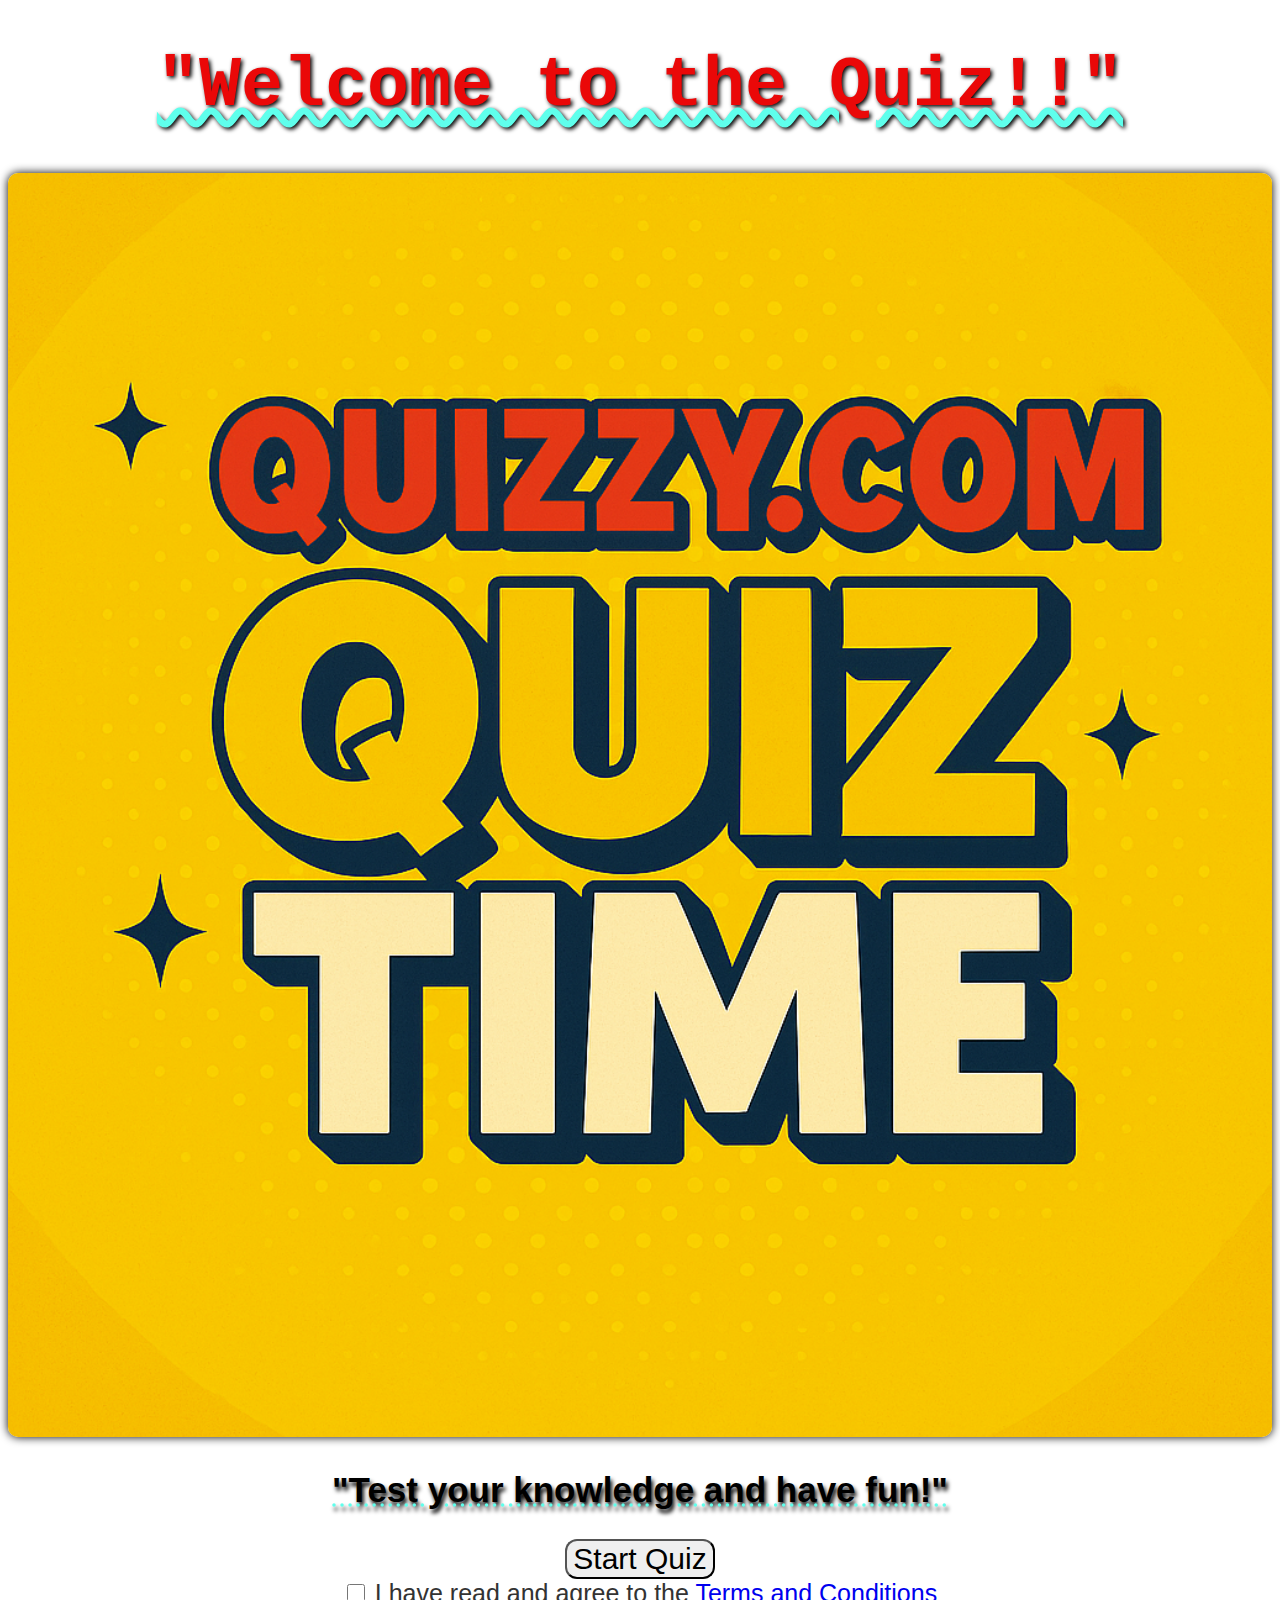
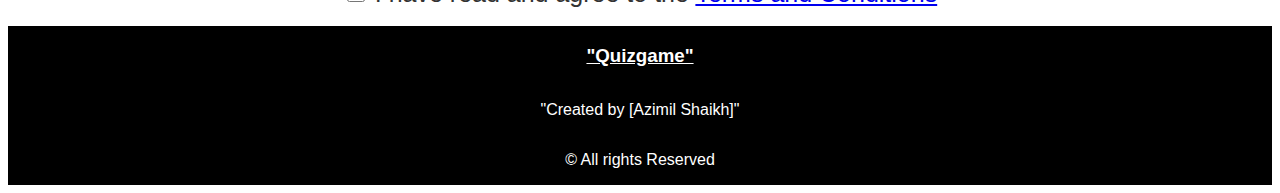
<file: index.html>
<!DOCTYPE html>
<html lang="en">
<head>
    <meta charset="UTF-8">
    <meta name="viewport" content="width=device-width, initial-scale=1.0">
    <title>Quizgame</title>
   
</head>
<link rel ="stylesheet" href="Style.css">
<body>
    <header class="heady">
    <h1>"Welcome to the Quiz!!"</h1>
</header>
    <img src="quizimg.png" alt="Quiz Image" class="img">
    <h2 class="head">"Test your knowledge and have fun!"</h2>
    <Center>
    <button onclick="location.href='quizpage.html'" class="start" >Start Quiz</button><br>
    <label class="terms-label">
        <input type="checkbox" id="check">
        I have read and agree to the <a href="terms.html" >Terms and Conditions</a>
      </label>
<br><br>
  
    </label>
</Center>
<script src="script.js"></script>
</body>
<footer class="foot">
    <h3 class = "footer">"Quizgame"</h3>
   <p class = "footer">"Created by [Azimil Shaikh]"</p>
    <p>&copy; All rights Reserved</p>
  
</footer>
</html>
</file>
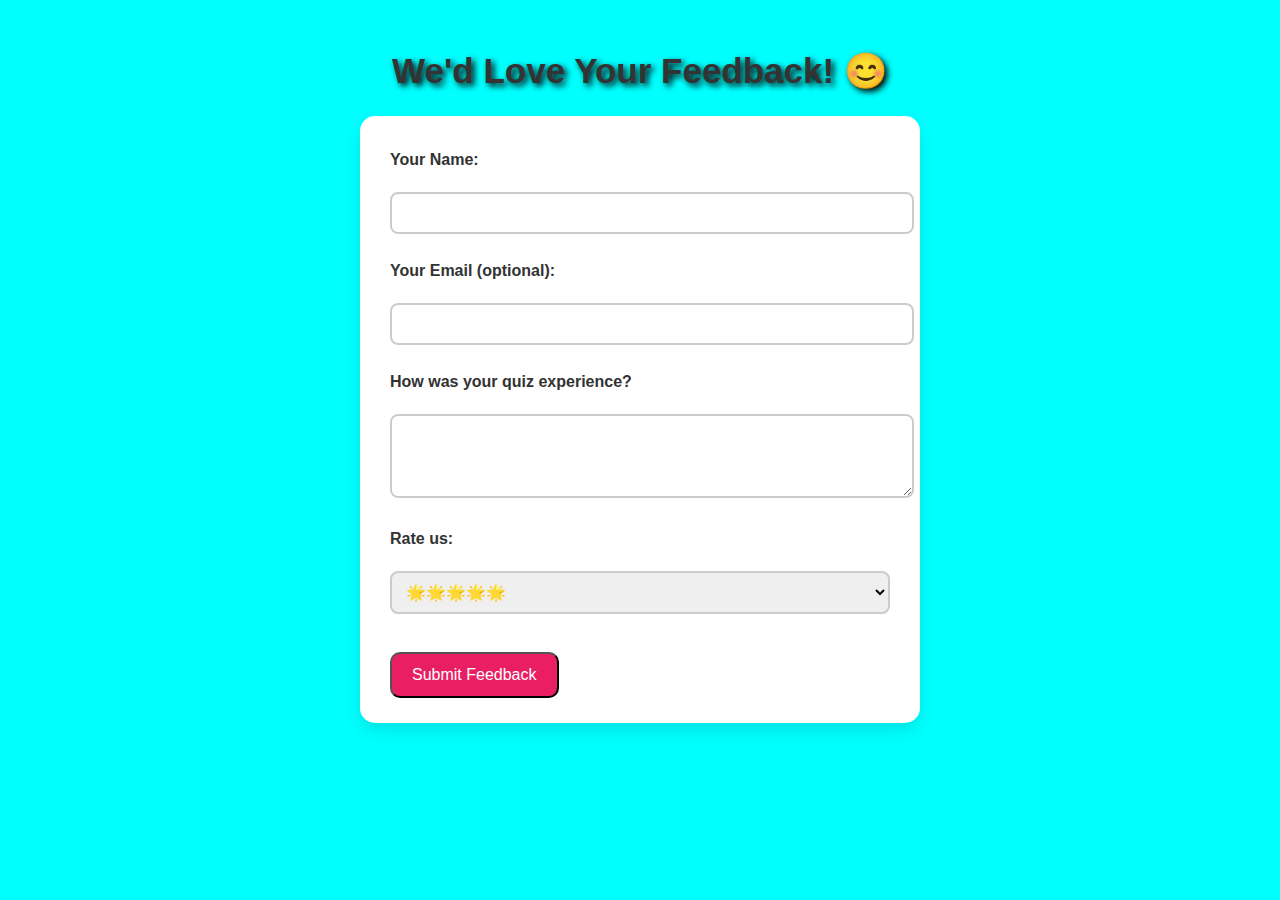
<file: feedback.html>
<!DOCTYPE html>
<html lang="en">
<head>
  <meta charset="UTF-8">
  <title>Feedback Form</title>
  <link rel="stylesheet" href="feedstyle.css">
</head>
<body>
  <h1 class="feed">We'd Love Your Feedback! 😊</h1>
  
  <form action="thankyou.html" method="get" class="feedback-form">
    <label for="name">Your Name:</label><br>
    <input type="text" id="name" name="name" required><br><br>

    <label for="email">Your Email (optional):</label><br>
    <input type="email" id="email" name="email"><br><br>

    <label for="experience">How was your quiz experience?</label><br>
    <textarea id="experience" name="experience" rows="4" cols="40" required></textarea><br><br>

    <label for="rating">Rate us:</label><br>
    <select id="rating" name="rating">
      <option value="5">🌟🌟🌟🌟🌟</option>
      <option value="4">🌟🌟🌟🌟</option>
      <option value="3">🌟🌟🌟</option>
      <option value="2">🌟🌟</option>
      <option value="1">🌟</option>
    </select><br><br>

    <button type="submit">Submit Feedback</button>
  </form>
</body>
</html>
</file>
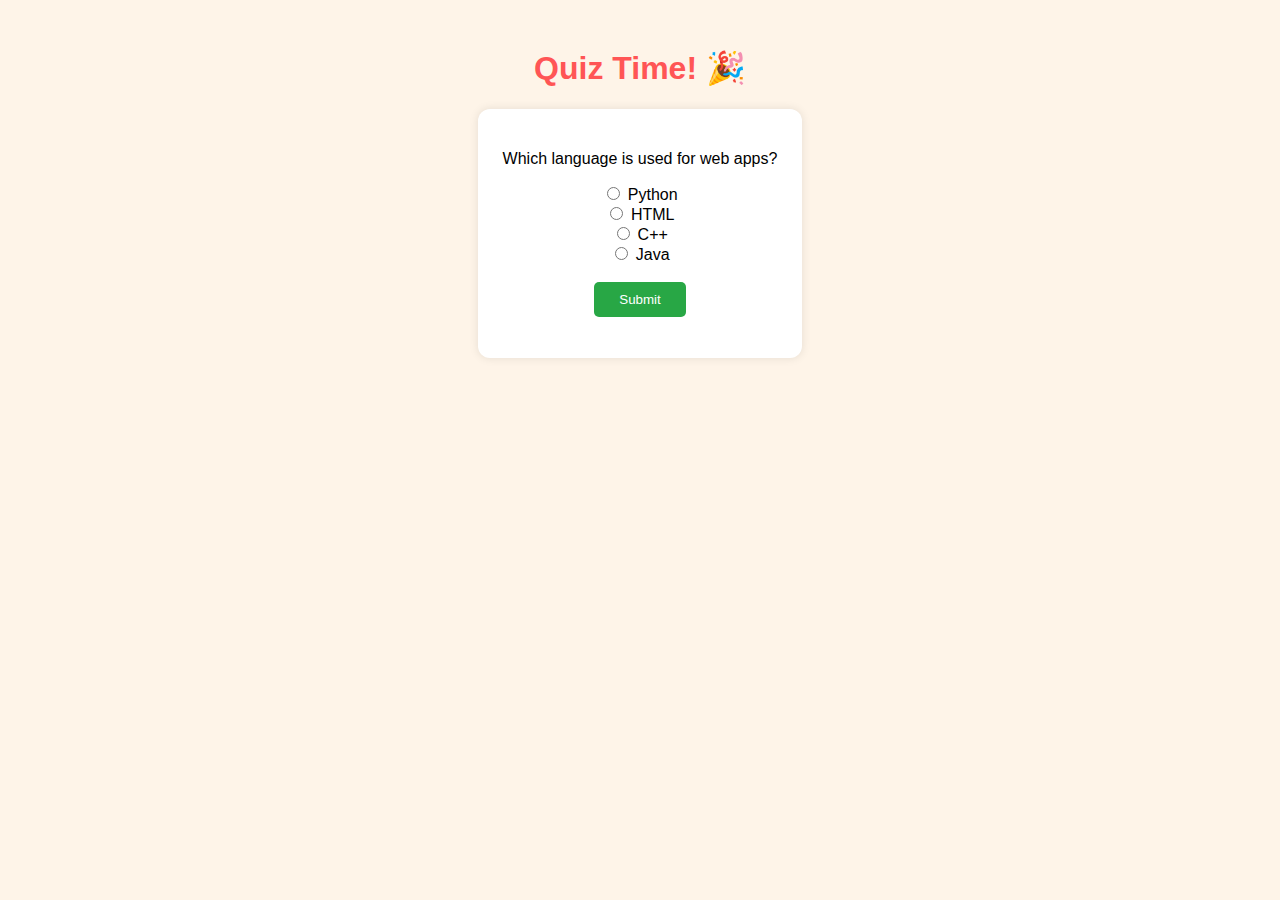
<file: quizpage.html>
<!DOCTYPE html>
<html lang="en">
<head>
    <meta charset="UTF-8">
    <meta name="viewport" content="width=device-width, initial-scale=1.0">
    <title>Quizgame</title>
</head>
<style>
    body {
  font-family: 'Arial', sans-serif;
  text-align: center;
  padding: 20px;
  background-color: #fef4e8;
}

.quiz-heading {
  color: #ff5555;
  font-size: 2rem;
}

#quiz-container {
  background: white;
  border-radius: 12px;
  padding: 25px;
  display: inline-block;
  box-shadow: 0 0 10px rgba(0,0,0,0.1);
}

button {
  background-color: #28a745;
  color: white;
  padding: 10px 25px;
  border: none;
  border-radius: 5px;
  cursor: pointer;
}

#result {
  font-weight: bold;
  margin-top: 10px;
}
button:hover{
    transform:scale(1.1);
    transition:0.8s;
}
</style>
<body>
<link rel ="stylesheet" href="Style.css">
  <h1 class="quiz-heading">Quiz Time! 🎉</h1>

  <div id="quiz-container">
    <p id="question">Loading question...</p>

    <form id="quiz-form">
      <label><input type="radio" name="option" value="0"> <span id="option0"></span></label><br>
      <label><input type="radio" name="option" value="1"> <span id="option1"></span></label><br>
      <label><input type="radio" name="option" value="2"> <span id="option2"></span></label><br>
      <label><input type="radio" name="option" value="3"> <span id="option3"></span></label><br><br>

      <button type="button" onclick="submitAnswer()">Submit</button>
    </form>

    <p id="result"></p>
  </div>

  <script src="quiz.js"></script>
</body>
</html>

    
</body>
</html>
</file>
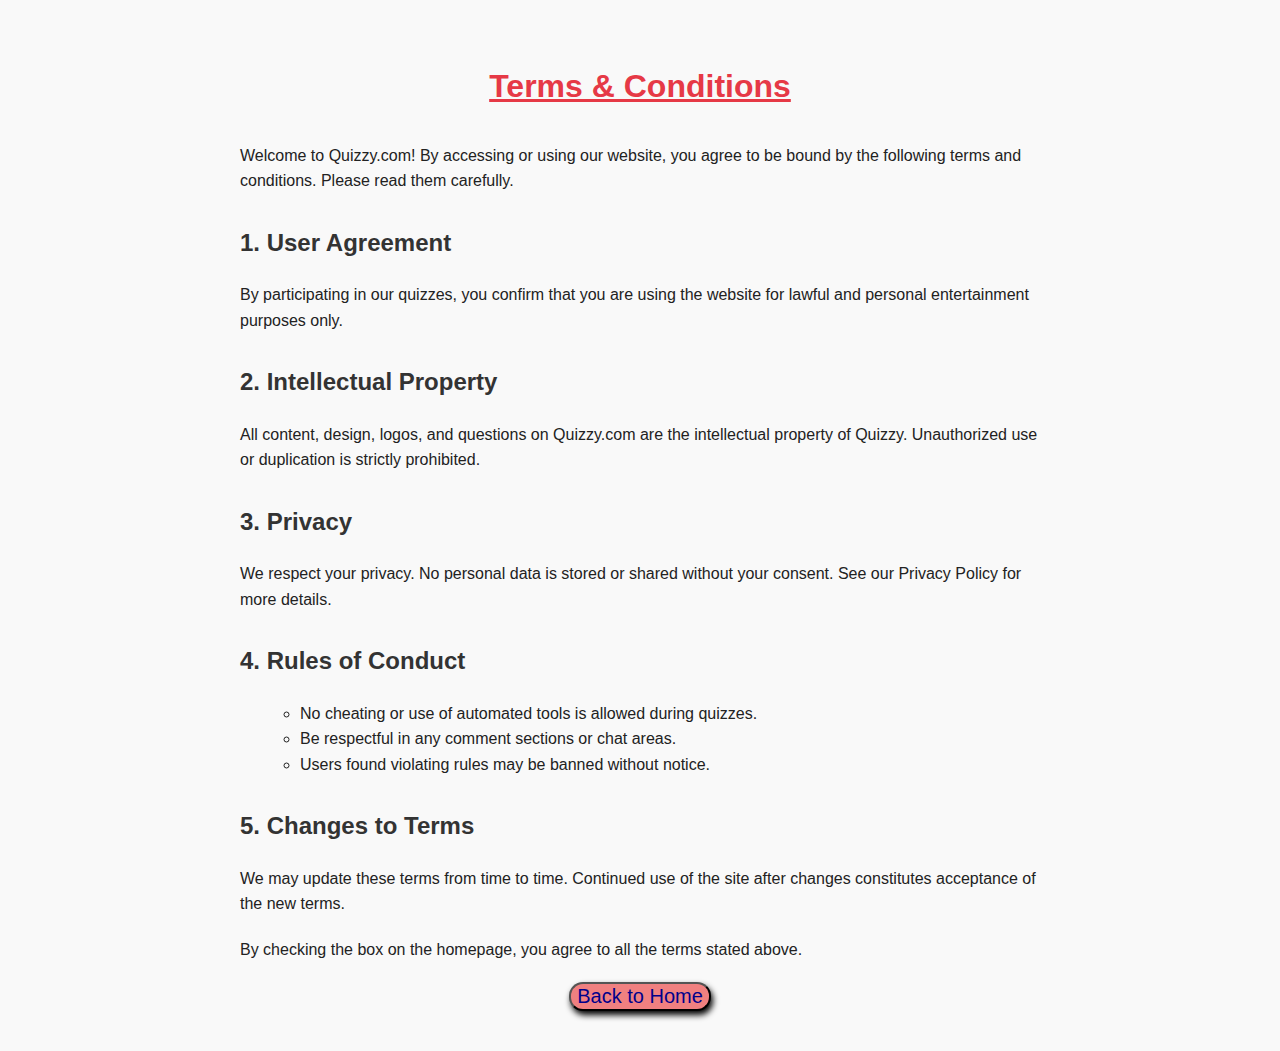
<file: terms.html>
<!DOCTYPE html>
<html lang="en">
<head>
    <meta charset="UTF-8">
    <meta name="viewport" content="width=device-width, initial-scale=1.0">
    <title>Terms & Conditions</title>
    <style>
        body {
      font-family: 'Segoe UI', sans-serif;
      background-color: #f9f9f9;
      color: #222;
      line-height: 1.6;
      padding: 40px;
      max-width: 800px;
      margin: auto;
    }

    h1 {
      color: #e63946;
      text-align: center;
      margin-bottom: 30px;
      text-decoration:underline;
    }

    h2 {
      color: #333;
      margin-top: 30px;
    }

    p {
      margin-bottom: 20px;
    }

    ul {
      margin-left: 20px;
        list-style-type:circle;
      margin-bottom: 20px;
    }
    .btn7{
        border-radius: 14px;
        background-color: lightcoral;
        box-shadow:2px 4px 6px black;
        color:darkblue;
        font-size:20px
    }
    .btn7:hover{
        transform:scale(1.2);
        transition:0.9s ;
    }
    </style>
</head>
<body>
    <h1>Terms & Conditions</h1>

    <p>Welcome to Quizzy.com! By accessing or using our website, you agree to be bound by the following terms and conditions. Please read them carefully.</p>
  
    <h2>1. User Agreement</h2>
    <p>By participating in our quizzes, you confirm that you are using the website for lawful and personal entertainment purposes only.</p>
  
    <h2>2. Intellectual Property</h2>
    <p>All content, design, logos, and questions on Quizzy.com are the intellectual property of Quizzy. Unauthorized use or duplication is strictly prohibited.</p>
  
    <h2>3. Privacy</h2>
    <p>We respect your privacy. No personal data is stored or shared without your consent. See our Privacy Policy for more details.</p>
  
    <h2>4. Rules of Conduct</h2>
    <ul>
      <li>No cheating or use of automated tools is allowed during quizzes.</li>
      <li>Be respectful in any comment sections or chat areas.</li>
      <li>Users found violating rules may be banned without notice.</li>
    </ul>
  
    <h2>5. Changes to Terms</h2>
    <p>We may update these terms from time to time. Continued use of the site after changes constitutes acceptance of the new terms.</p>
  
    <p>By checking the box on the homepage, you agree to all the terms stated above.</p>

  <a href="index.html">
    <center>
        <button class="btn7">Back to Home</button>
        </center>
    </a>
    
</body>
</html>
</file>
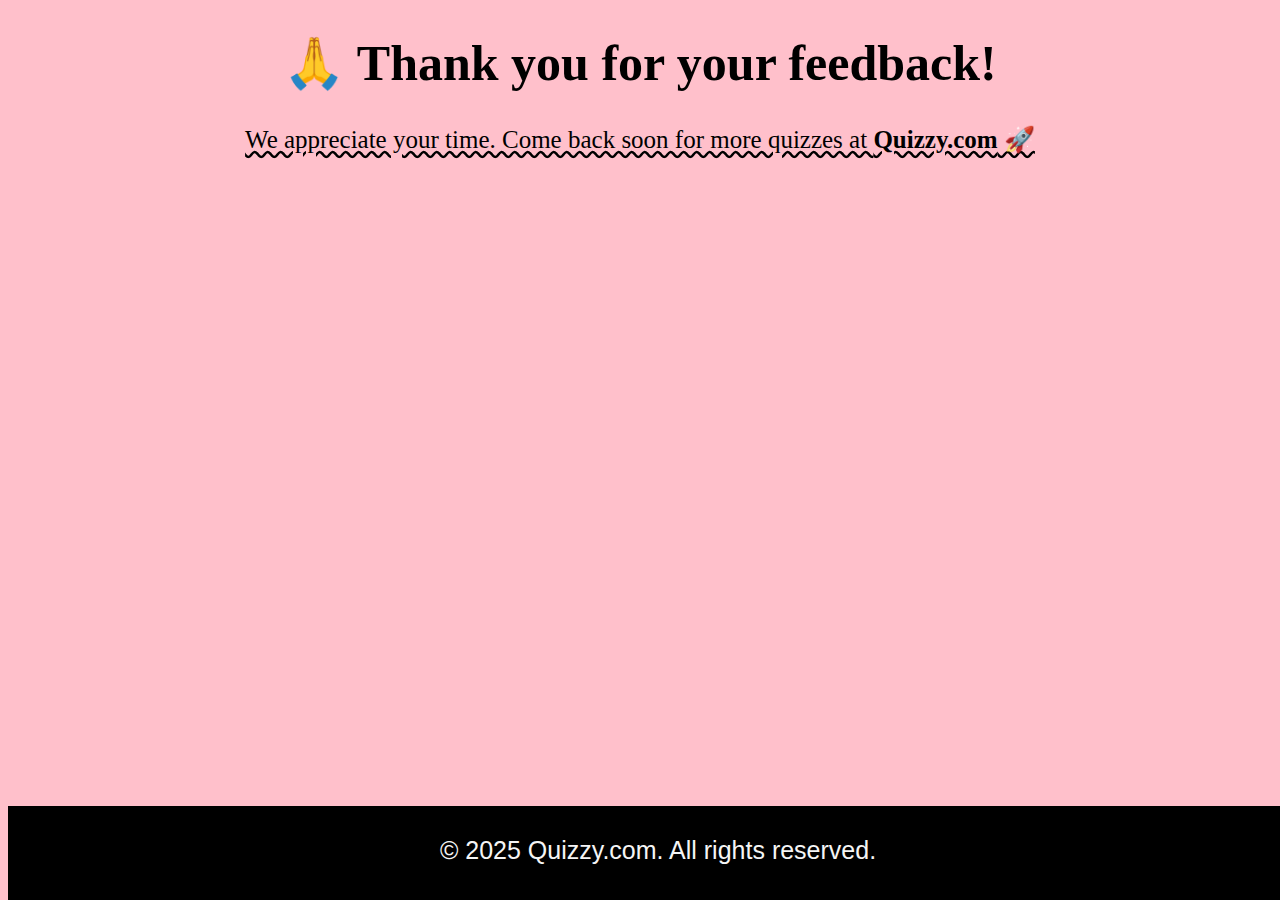
<file: thankyou.html>
<!DOCTYPE html>
<html lang="en">
<head>
  <meta charset="UTF-8">
  <title>Thank You!</title>
</head>
<style>
   body{
    background-color:pink;
    text-align:center;
   }
   .para{
    font-size:25px;
    font-family:Georgia, 'Times New Roman', Times, serif;
    color: black;
    text-decoration:wavy underline;

   }
   .para:hover{
    transform:scale(1.2);
    transition:1.0s;
   }
    h1{
     font-size:50px;
     font-family:Georgia, 'Times New Roman', Times, serif;
     color: black;
    }
     p{
        font-size: 25px;
        color: whitesmoke;
        margin-top: 20px;
        font-family: 'Arial', sans-serif;
    }
    footer{
        background-color:black;
        text-align:center;
        padding:10px;
        position:fixed;
        bottom:0;
        width:100%;
    }

   
</style>
<body>
  <h1>🙏 Thank you for your feedback!</h1>
<p class="para">We appreciate your time. Come back soon for more quizzes at <strong>Quizzy.com</strong> 🚀</p>
</body>
<footer >
    <p>&copy; 2025 Quizzy.com. All rights reserved.</p>
</footer>
</html>
</file>
<file: Style.css>
.heady{
    font-family: 'Courier New', Courier, monospace;
    font-size:35px;
    text-align:center;
    color:rgb(234, 8, 8);
    text-shadow:2px 2px 4px black;
    text-decoration:wavy underline;
    text-decoration-color:rgb(95, 255, 236);
}
.heady:hover{
   transform:scale(1.1);
   transition:0.9s;
}
.img{
    width:100%;
    height:100%;
    border-radius:10px;
    box-shadow:0 0 10px black;
}
.head{
    font-family:'Trebuchet MS', 'Lucida Sans Unicode', 'Lucida Grande', 'Lucida Sans', Arial, sans-serif;
    font-size:35px;
    text-decoration: dotted underline;
    text-align:center;
    text-shadow:2px 4px 4px  black;
    text-decoration-color:rgb(95, 255, 236)
}
.start{
    font-family:'Trebuchet MS', 'Lucida Sans Unicode', 'Lucida Grande', 'Lucida Sans', Arial, sans-serif;
    font-size:30px;
    border-radius:12px;
    text-align:center;
    cursor:pointer;
   
   
}
.start:hover{
    transform:scale(1.1);
    transition:0.9s;
    background-color:rgb(95, 255, 236);
    color:black;
    box-shadow:0 0 10px black;
}


.terms-label {
    font-family: 'Segoe UI', sans-serif;
    font-size: 25px;
    color: #333;
   
    margin-top: 20px;
  }
  
  .terms-label input[type="checkbox"] {
    width: 18px;
    height: 18px;
    cursor: pointer;
  }
  .foot{
    display:flex;
    justify-content:center;
    flex-direction:column;
    align-items:center;
    background-color:black;
  }
  
 .foot p{
    color:white;
    font-family:'Trebuchet MS', 'Lucida Sans Unicode', 'Lucida Grande', 'Lucida Sans', Arial, sans-serif;
 }
 .foot h3{
    color:white;
    font-family:'Trebuchet MS', 'Lucida Sans Unicode', 'Lucida Grande', 'Lucida Sans', Arial, sans-serif;
    text-align:center;
    text-decoration:underline
 }
</file>
<file: feedstyle.css>
body {
    background: cyan;
    font-family: 'Segoe UI', Tahoma, Geneva, Verdana, sans-serif;
    color: #333;
    text-align: center;
    padding: 20px;
}
h1{
    font-size:35px;
    text-shadow: 3px 3px 6px black;

}
h1:hover{
    animation: rotate 6s linear infinite;
}

@keyframes rotate {
    from {
        transform: rotate(0deg);
    }
    to {
        transform: rotate(360deg);
    }
}
.feedback-form {
    background: #fff;
    max-width: 500px;
    margin: 0 auto;
    padding: 25px 30px;
    border-radius: 15px;
    box-shadow: 0 8px 16px rgba(0,0,0,0.1);
    text-align: left;
  }
  
  label {
    font-weight: bold;
    display: block;
    margin: 10px 0 5px;
  }
  
  input[type="text"],
  input[type="email"],
  textarea,
  select {
    width: 100%;
    padding: 10px;
    border: 2px solid #ccc;
    border-radius: 8px;
    font-size: 1em;
    transition: border-color 0.3s ease;
  }
  
 
  
  
  button[type="submit"] {
    background-color: #e91e63;
    color: white;
    padding: 12px 20px;
   
    border-radius: 10px;
    font-size: 1em;
    cursor: pointer;
    margin-top: 20px;
    transition: background-color 0.3s ease;
  }
  
  button[type="submit"]:hover {
    background-color: #c2185b;
  }
</file>
